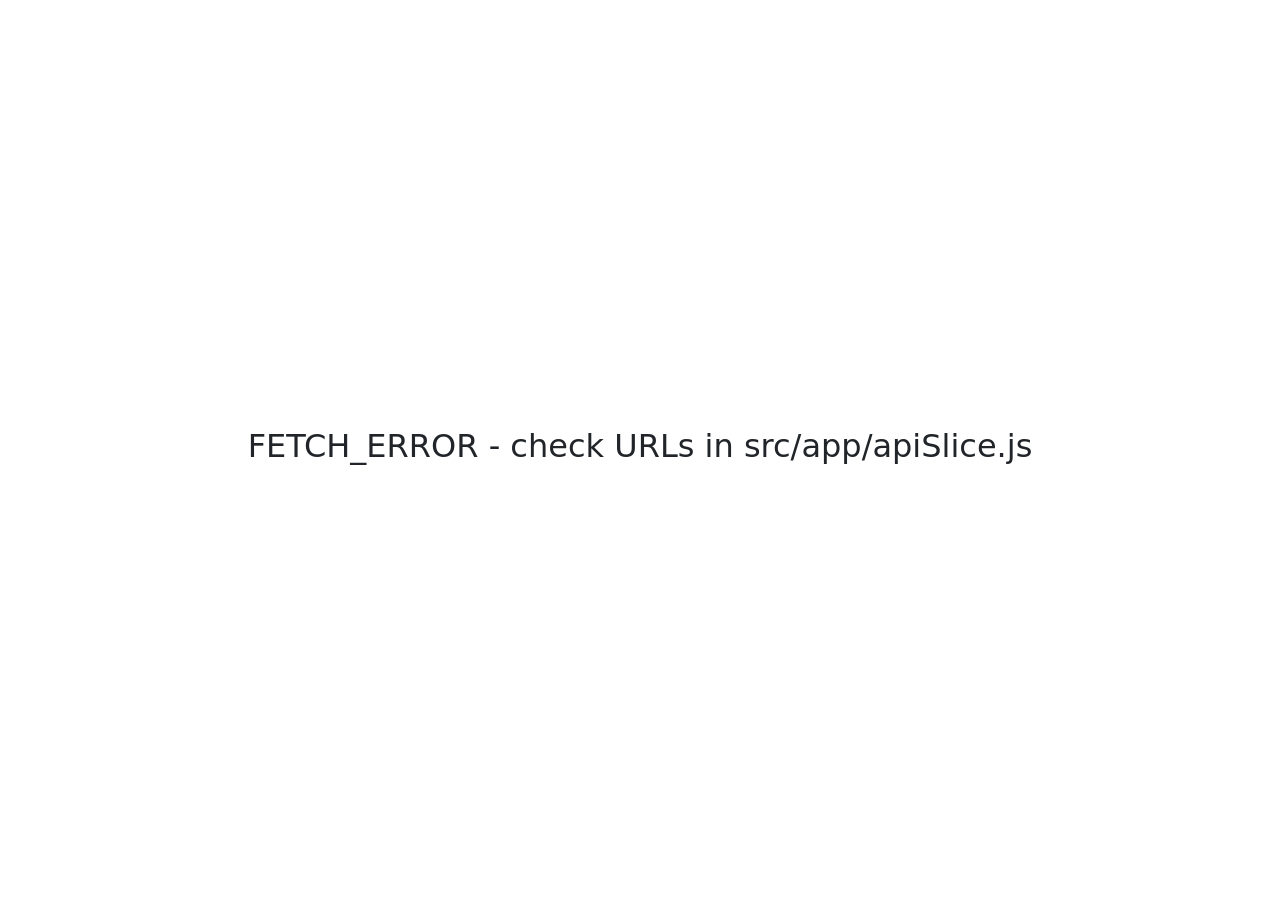
<file: index.html>
<!doctype html><html lang="en"><head><meta charset="utf-8"/><link rel="icon" href="/favicon.png"/><meta name="viewport" content="width=device-width,initial-scale=1"/><meta name="theme-color" content="#000000"/><meta property="og:title" content="nducmd Portfolio"/><meta property="og:type" content="website"/><meta property="og:description" content="Built with React and the GitHub REST API."/><meta property="og:image" content=""/><meta property="og:url" content=""/><meta name="twitter:card" content="summary_large_image"/><meta name="twitter:image:alt" content="React and GitHub"/><meta property="og:site_name" content="GitHub Portfolio"/><link rel="apple-touch-icon" href="/logo192.png"/><link rel="preconnect" href="https://fonts.googleapis.com"/><link rel="preconnect" href="https://fonts.gstatic.com" crossorigin/><link href="https://fonts.googleapis.com/css2?family=Lobster&display=swap" rel="stylesheet"/><link href="https://fonts.googleapis.com/css2?family=Parisienne&display=swap" rel="stylesheet"/><link rel="manifest" href="/manifest.json"/><script src="/redirect.js" defer="defer"></script><script async src="https://www.googletagmanager.com/gtag/js?id=G-QEWQQMJS30"></script><script>function gtag(){dataLayer.push(arguments)}window.dataLayer=window.dataLayer||[],gtag("js",new Date),gtag("config","G-QEWQQMJS30")</script><title>Duc Minh Nguyen</title><script defer="defer" src="/static/js/main.69441a06.js"></script><link href="/static/css/main.fa11c81f.css" rel="stylesheet"></head><body><noscript>You need to enable JavaScript to run this app.</noscript><div id="root"></div></body></html>
</file>
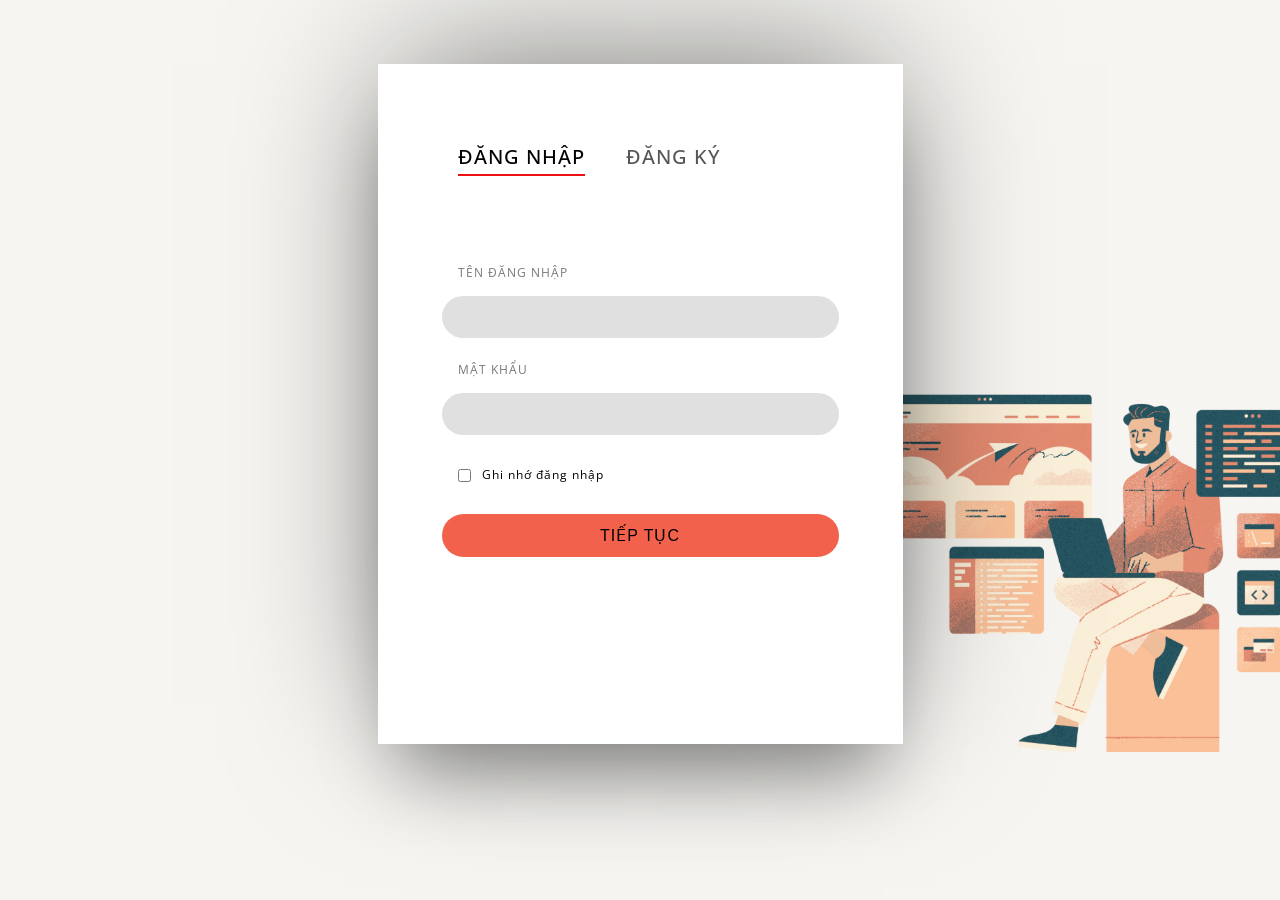
<file: fe-web.html>
<!DOCTYPE html>
<html lang="en">

<head>
    <meta charset="UTF-8">
    <meta name="viewport" content="width=device-width, initial-scale=1.0">
    <title>Login</title>

    <!--- link css custom --->
    <link rel="stylesheet" href="./assets/css/style.css">

    <!--- link google fonts --->
    <link rel="preconnect" href="https://fonts.googleapis.com">
    <link rel="preconnect" href="https://fonts.gstatic.com" crossorigin>
    <link href="https://fonts.googleapis.com/css2?family=Open+Sans:ital,wght@0,300..800;1,300..800&display=swap"
        rel="stylesheet">
</head>

<body>
    <main>
        <!-- <div class="bg-image--left">
            <img src="https://code.ptit.edu.vn/2020/images/bg_left.png" alt="">
        </div>

        <div class="bg-image--right">
            <img src="./assets/imgs/developer.png" alt="">
        </div> -->

        <div class="login-container" >
            <form action="" class="form-login">
                <ul class="login-nav">
                    <li class="login-nav__item active">
                        <a href="#" onclick="toggleLogin()">Đăng nhập</a>
                    </li>
                    <li class="login-nav__item">
                        <a href="#" onclick="toggleRegister()">Đăng ký</a>
                    </li>
                </ul>
                <div class="login" id="login">
                    <label for="login-input-user" class="login__label">
                        Tên đăng nhập
                    </label>
                    <input id="login-input-user" class="login__input" type="text" />
                    <label for="login-input-password" class="login__label">
                        Mật khẩu
                    </label>
                    <input id="login-input-password" class="login__input" type="password" />
                    <label for="login-sign-up" class="login__label--checkbox">
                        <input id="login-sign-up" type="checkbox" class="login__input--checkbox" />
                        Ghi nhớ đăng nhập
                    </label>
                </div>
                <div class="register" id="register" style="display: none;">
                    <label for="username" class="login__label">
                        Tên đăng nhập
                    </label>
                    <input id="username" class="login__input" type="text" /><br>
                    <span id="usernameError" class="error"></span><br>
                    <label for="email" class="login__label">
                        Email
                    </label>
                    <input id="email" class="login__input" type="text" /><br>
                    <span id="emailError" class="error"></span><br>
                    <label for="password" class="login__label">
                        Mật khẩu
                    </label>
                    <input id="password" class="login__input" type="password" /><br>
                    <span id="passwordError" class="error"></span><br>
                    <label for="rePassword" class="login__label">
                        Xác nhận mật khẩu
                    </label>
                    <input id="rePassword" class="login__input" type="password" /><br>
                    <span id="rePasswordError" class="error"></span><br>
                    <div class="space">

                    </div>
                </div>
                <button class="login__submit" onclick="validateForm()">Tiếp tục</button>
            </form>
        </div>
    </main>

    <script src="./assets/js/script.js"></script>
</body>

</html>
</file>
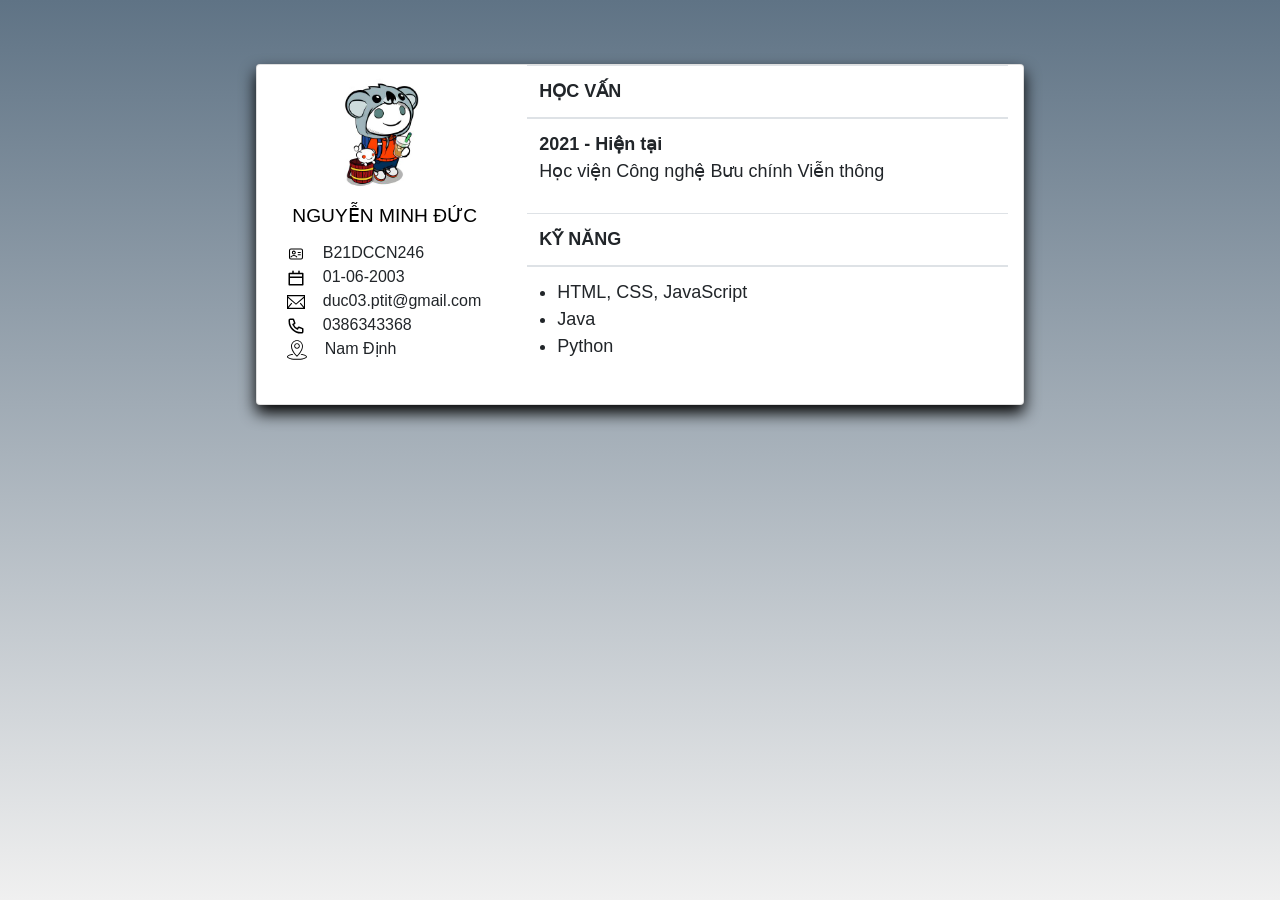
<file: Introduce.html>
<!DOCTYPE html>
<html>
<head>
    <link rel="stylesheet" href="https://cdn.jsdelivr.net/npm/bootstrap@4.3.1/dist/css/bootstrap.min.css" integrity="sha384-ggOyR0iXCbMQv3Xipma34MD+dH/1fQ784/j6cY/iJTQUOhcWr7x9JvoRxT2MZw1T" crossorigin="anonymous">
    <link rel="stylesheet" type="text/css" href="css/Introduce.css">
    <title>Giới Thiệu</title>
    <link rel="shortcut icon" href="img/fav.png" type="image/x-icon">
    <meta charset="utf-8">
    <meta http-equiv="X-UA-Compatible" content="IE=edge">
    <meta name="viewport" content="width=device-width, initial-scale=1">
    <meta name="description" content="Giới thiệu bản thân" />
    <meta name="keywords" content=""/>
    <meta name="author" content="nducmd">
    <meta name="robots" content="index, follow" />
</head>
<body>
    <div class="card fadeIn">
        <div class="container">
            <div class="row">
                <div class="col-4">
                    <img id="avatar" src="img/ava.png" alt="avatar">
                    <div class="container">
                        <div class="name">
                            NGUYỄN MINH ĐỨC
                        </div>
                        <span><img src = "svg/id.svg" alt="id icon"/>&nbsp;&nbsp;&nbsp;&nbsp;B21DCCN246</span><br>
                        <span><img src = "svg/date.svg" alt="dob icon"/>&nbsp;&nbsp;&nbsp;&nbsp;01-06-2003</span><br>
                        <span><img src = "svg/email.svg" alt="email icon"/>&nbsp;&nbsp;&nbsp;&nbsp;duc03.ptit@gmail.com</span><br>
                        <span><img src = "svg/phone.svg" alt="phone icon"/>&nbsp;&nbsp;&nbsp;&nbsp;0386343368</span><br>
                        <span><img src = "svg/address.svg" alt="address icon"/>&nbsp;&nbsp;&nbsp;&nbsp;Nam Định</span><br>
                        <span>&nbsp;</span>
                    </div>
                </div>
                <div class="col-8">
                    <table class="table">
                        <thead>
                            <tr>
                                <th>HỌC VẤN</th>
                            </tr>
                        </thead>
                        <tbody>
                            <tr>
                                <td>
                                    <strong>2021 - Hiện tại</strong>
                                    <br>
                                    Học viện Công nghệ Bưu chính Viễn thông
                                </td>
                            </tr>
                        </tbody>
                    </table>
                    <table class="table">
                        <thead>
                            <tr>
                                <th>KỸ NĂNG</th>
                            </tr>
                        </thead>
                        <tbody>
                            <tr>
                                <td>
                                    <ul>
                                        <li>HTML, CSS, JavaScript</li>
                                        <li>Java</li>
                                        <li>Python</li>
                                      </ul>
                                </td>
                            </tr>
                        </tbody>
                    </table>
                </div>
            </div>
          </div>
    </div>
</body>
</html>
</file>
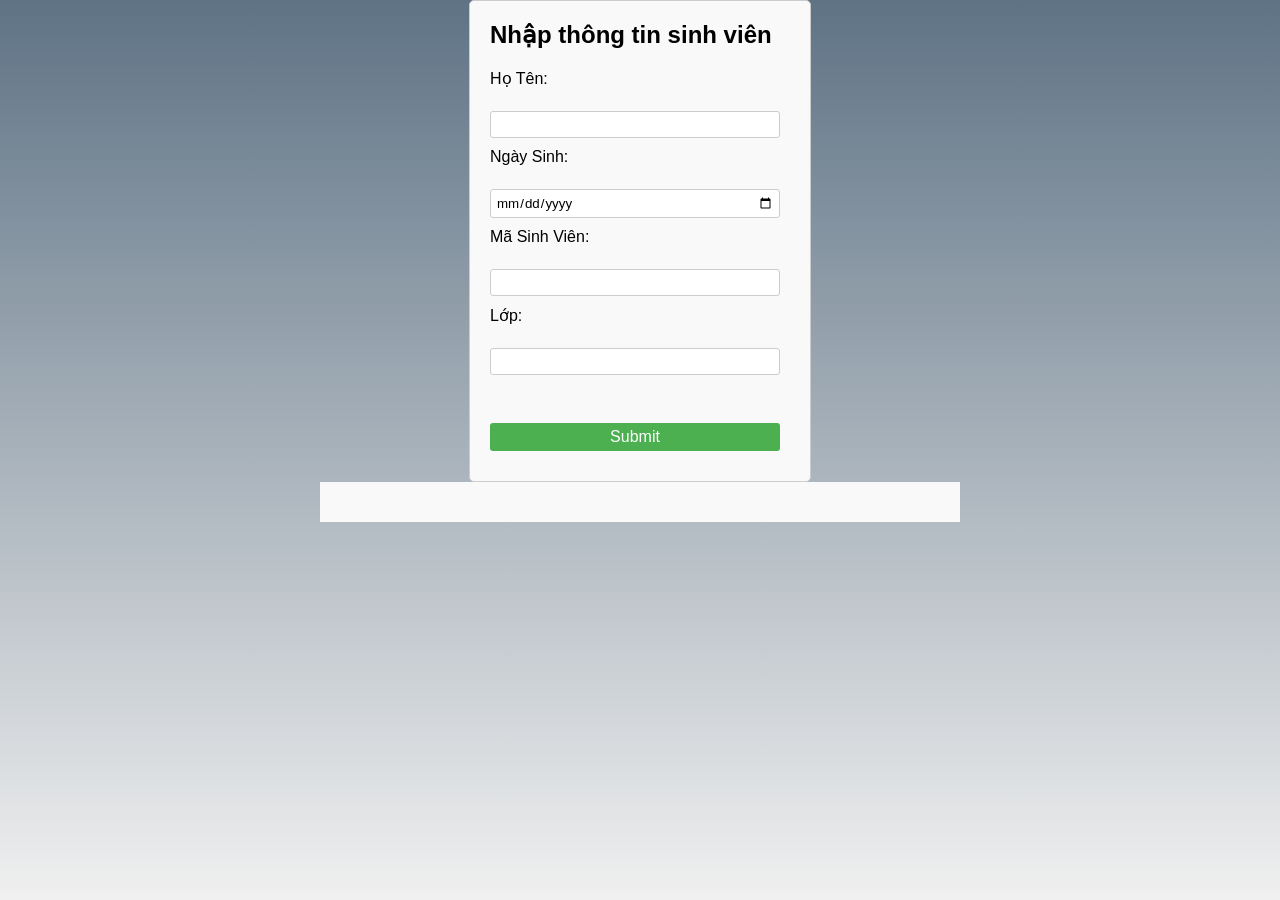
<file: TracNghiem.html>
<!DOCTYPE html>
<html lang="en">
<head>
<meta charset="UTF-8">
<meta name="viewport" content="width=device-width, initial-scale=1.0">
<title>Hệ Thống Thi Trắc Nghiệm</title>
<script src="script/TracNghiem.js"></script>
<link rel="stylesheet" type="text/css" href="css/TracNghiem.css">
<link rel="stylesheet" type="text/css" href="style.css">
</head>
<body>

<div id="login">
    <h2>Nhập thông tin sinh viên</h2>
    <form id="userInfoForm">
        <label for="name">Họ Tên:</label><br>
        <input type="text" id="name" name="name"><br>
        <label for="dob">Ngày Sinh:</label><br>
        <input type="date" id="dob" name="dob"><br>
        <label for="studentId">Mã Sinh Viên:</label><br>
        <input type="text" id="studentId" name="studentId"><br>
        <label for="class">Lớp:</label><br>
        <input type="text" id="class" name="class"><br><br>
        <input type="submit" value="Submit" onclick="displayUserInfo(event)">
    </form>
</div>


<div id="userInfoDisplay"></div>

<form id="questionForm">
    <h2>Câu hỏi</h2>
    <h3>Câu hỏi Đúng/Sai</h3>
    <div class="question">
        <p>Câu 1: 4 + 2 = 6</p>
        <label><input type="radio" name="q1" value="A">Đúng</label><br>
        <label><input type="radio" name="q1" value="B">Sai</label><br>
    </div>
    <div class="question">
        <p>Câu 2: 7 - 3 = 10</p>
        <label><input type="radio" name="q2" value="A">Đúng</label><br>
        <label><input type="radio" name="q2" value="B">Sai</label><br>
    </div>
    <div class="question">
        <p>Câu 3: 5 x 3 = 15</p>
        <label><input type="radio" name="q3" value="A">Đúng</label><br>
        <label><input type="radio" name="q3" value="B">Sai</label><br>
    </div>
    <div class="question">
        <p>Câu 4: 8 ÷ 2 = 6</p>
        <label><input type="radio" name="q4" value="A">Đúng</label><br>
        <label><input type="radio" name="q4" value="B">Sai</label><br>
    </div>
    <div class="question">
        <p>Câu 5: 9 + 1 = 10</p>
        <label><input type="radio" name="q5" value="A">Đúng</label><br>
        <label><input type="radio" name="q5" value="B">Sai</label><br>
    </div>
    <div class="question">
        <p>Câu 6: 6 - 4 = 1</p>
        <label><input type="radio" name="q6" value="A">Đúng</label><br>
        <label><input type="radio" name="q6" value="B">Sai</label><br>
    </div>
    <div class="question">
        <p>Câu 7: 12 ÷ 3 = 4</p>
        <label><input type="radio" name="q7" value="A">Đúng</label><br>
        <label><input type="radio" name="q7" value="B">Sai</label><br>
    </div>
    <div class="question">
        <p>Câu 8: 3 + 7 = 11</p>
        <label><input type="radio" name="q8" value="A">Đúng</label><br>
        <label><input type="radio" name="q8" value="B">Sai</label><br>
    </div>
    <div class="question">
        <p>Câu 9: 8 - 5 = 3</p>
        <label><input type="radio" name="q9" value="A">Đúng</label><br>
        <label><input type="radio" name="q9" value="B">Sai</label><br>
    </div>
    <div class="question">
        <p>Câu 10: 7 x 3 = 10</p>
        <label><input type="radio" name="q10" value="A">Đúng</label><br>
        <label><input type="radio" name="q10" value="B">Sai</label><br>
    </div>
    <h3>Câu hỏi chọn 1 trong 4</h3>
    <div class="question">
        <p>Câu 11: 4 + 2 = ?</p>
        <label><input type="radio" name="q11" value="A">6</label><br>
        <label><input type="radio" name="q11" value="B">7</label><br>
        <label><input type="radio" name="q11" value="C">8</label><br>
        <label><input type="radio" name="q11" value="D">9</label><br>
    </div>
    <div class="question">
        <p>Câu 12: 7 - 3 = ?</p>
        <label><input type="radio" name="q12" value="A">3</label><br>
        <label><input type="radio" name="q12" value="B">4</label><br>
        <label><input type="radio" name="q12" value="C">5</label><br>
        <label><input type="radio" name="q12" value="D">6</label><br>
    </div>
    <div class="question">
        <p>Câu 13: 5 x 3 = ?</p>
        <label><input type="radio" name="q13" value="A">13</label><br>
        <label><input type="radio" name="q13" value="B">14</label><br>
        <label><input type="radio" name="q13" value="C">15</label><br>
        <label><input type="radio" name="q13" value="D">16</label><br>
    </div>
    <div class="question">
        <p>Câu 14: 8 ÷ 2 = ?</p>
        <label><input type="radio" name="q14" value="A">1</label><br>
        <label><input type="radio" name="q14" value="B">2</label><br>
        <label><input type="radio" name="q14" value="C">3</label><br>
        <label><input type="radio" name="q14" value="D">4</label><br>
    </div>
    <div class="question">
        <p>Câu 15: 9 + 1 = ?</p>
        <label><input type="radio" name="q15" value="A">10</label><br>
        <label><input type="radio" name="q15" value="B">11</label><br>
        <label><input type="radio" name="q15" value="C">12</label><br>
        <label><input type="radio" name="q15" value="D">13</label><br>
    </div>
    <div class="question">
        <p>Câu 16: 6 - 4 = ?</p>
        <label><input type="radio" name="q16" value="A">1</label><br>
        <label><input type="radio" name="q16" value="B">2</label><br>
        <label><input type="radio" name="q16" value="C">3</label><br>
        <label><input type="radio" name="q16" value="D">4</label><br>
    </div>
    <div class="question">
        <p>Câu 17: 12 ÷ 3 = ?</p>
        <label><input type="radio" name="q17" value="A">2</label><br>
        <label><input type="radio" name="q17" value="B">3</label><br>
        <label><input type="radio" name="q17" value="C">4</label><br>
        <label><input type="radio" name="q17" value="D">5</label><br>
    </div>
    <div class="question">
        <p>Câu 18: 3 + 7 = ?</p>
        <label><input type="radio" name="q18" value="A">7</label><br>
        <label><input type="radio" name="q18" value="B">8</label><br>
        <label><input type="radio" name="q18" value="C">9</label><br>
        <label><input type="radio" name="q18" value="D">10</label><br>
    </div>
    <div class="question">
        <p>Câu 19: 8 - 5 = ?</p>
        <label><input type="radio" name="q19" value="A">3</label><br>
        <label><input type="radio" name="q19" value="B">4</label><br>
        <label><input type="radio" name="q19" value="C">5</label><br>
        <label><input type="radio" name="q19" value="D">6</label><br>
    </div>
    <div class="question">
        <p>Câu 20: 7 x 3 = ?</p>
        <label><input type="radio" name="q20" value="A">20</label><br>
        <label><input type="radio" name="q20" value="B">21</label><br>
        <label><input type="radio" name="q20" value="C">22</label><br>
        <label><input type="radio" name="q20" value="D">23</label><br>
    </div>
    <h3>Câu hỏi chọn nhiều đáp án</h3>
    <div class="question">
        <p>Câu 21: Loài động vật nào sau đây có lông</p>
        <label><input type="checkbox" name="q21" value="A">Mèo</label><br>
        <label><input type="checkbox" name="q21" value="B">Cá</label><br>
        <label><input type="checkbox" name="q21" value="C">Hổ</label><br>
        <label><input type="checkbox" name="q21" value="D">Rắn</label><br>
    </div>
    <div class="question">
        <p>Câu 22: Loài động vật nào sau đây có lông</p>
        <label><input type="checkbox" name="q22" value="A">Chó</label><br>
        <label><input type="checkbox" name="q22" value="B">Cá</label><br>
        <label><input type="checkbox" name="q22" value="C">Mèo</label><br>
        <label><input type="checkbox" name="q22" value="D">Rắn</label><br>
    </div>
    <div class="question">
        <p>Câu 23: Loài động vật nào sau đây có lông</p>
        <label><input type="checkbox" name="q23" value="A">Khỉ</label><br>
        <label><input type="checkbox" name="q23" value="B">Cá</label><br>
        <label><input type="checkbox" name="q23" value="C">Lợn</label><br>
        <label><input type="checkbox" name="q23" value="D">Rắn</label><br>
    </div>
    <div class="question">
        <p>Câu 24: Loài động vật nào sau đây có lông</p>
        <label><input type="checkbox" name="q24" value="A">Chim</label><br>
        <label><input type="checkbox" name="q24" value="B">Cá</label><br>
        <label><input type="checkbox" name="q24" value="C">Voi</label><br>
        <label><input type="checkbox" name="q24" value="D">Rắn</label><br>
    </div>
    <div class="question">
        <p>Câu 25: Loài động vật nào sau đây có lông</p>
        <label><input type="checkbox" name="q25" value="A">Sư tử</label><br>
        <label><input type="checkbox" name="q25" value="B">Cá</label><br>
        <label><input type="checkbox" name="q25" value="C">Gấu</label><br>
        <label><input type="checkbox" name="q25" value="D">Rắn</label><br>
    </div>
    <div class="question">
        <p>Câu 26: Loài động vật nào sau đây có lông</p>
        <label><input type="checkbox" name="q26" value="A">Thỏ</label><br>
        <label><input type="checkbox" name="q26" value="B">Cá</label><br>
        <label><input type="checkbox" name="q26" value="C">Cừu</label><br>
        <label><input type="checkbox" name="q26" value="D">Rắn</label><br>
    </div>
    <div class="question">
        <p>Câu 27: Loài động vật nào sau đây có lông</p>
        <label><input type="checkbox" name="q27" value="A">Gà</label><br>
        <label><input type="checkbox" name="q27" value="B">Cá</label><br>
        <label><input type="checkbox" name="q27" value="C">Dê</label><br>
        <label><input type="checkbox" name="q27" value="D">Rắn</label><br>
    </div>
    <div class="question">
        <p>Câu 28: Loài động vật nào sau đây có lông</p>
        <label><input type="checkbox" name="q28" value="A">Chuột</label><br>
        <label><input type="checkbox" name="q28" value="B">Cá</label><br>
        <label><input type="checkbox" name="q28" value="C">Trâu</label><br>
        <label><input type="checkbox" name="q28" value="D">Rắn</label><br>
    </div>
    <div class="question">
        <p>Câu 29: Loài động vật nào sau đây có lông</p>
        <label><input type="checkbox" name="q29" value="A">Bò</label><br>
        <label><input type="checkbox" name="q29" value="B">Cá</label><br>
        <label><input type="checkbox" name="q29" value="C">Ngựa</label><br>
        <label><input type="checkbox" name="q29" value="D">Rắn</label><br>
    </div>
    <div class="question">
        <p>Câu 30: Loài động vật nào sau đây có lông</p>
        <label><input type="checkbox" name="q30" value="A">Báo</label><br>
        <label><input type="checkbox" name="q30" value="B">Cá</label><br>
        <label><input type="checkbox" name="q30" value="C">Khỉ</label><br>
        <label><input type="checkbox" name="q30" value="D">Rắn</label><br>
    </div>
    <h3>Câu hỏi tự luận</h3>
    <div class="question">
        <p>Câu 31: 4 + 2 = ?</p>
        <input type="text" name="q31"><br>
    </div>
    <div class="question">
        <p>Câu 32: 7 - 3 = ?</p>
        <input type="text" name="q32"><br>
    </div>
    <div class="question">
        <p>Câu 33: 5 x 3 = ?</p>
        <input type="text" name="q33"><br>
    </div>
    <div class="question">
        <p>Câu 34: 8 ÷ 2 = ?</p>
        <input type="text" name="q34"><br>
    </div>
    <div class="question">
        <p>Câu 35: 9 + 1 = ?</p>
        <input type="text" name="q35"><br>
    </div>
    <div class="question">
        <p>Câu 36: 6 - 4 = ?</p>
        <input type="text" name="q36"><br>
    </div>
    <div class="question">
        <p>Câu 37: 12 ÷ 3 = ?</p>
        <input type="text" name="q37"><br>
    </div>
    <div class="question">
        <p>Câu 38: 3 + 7 = ?</p>
        <input type="text" name="q38"><br>
    </div>
    <div class="question">
        <p>Câu 39: 8 - 5 = ?</p>
        <input type="text" name="q39"><br>
    </div>
    <div class="question">
        <p>Câu 40: 7 x 3 = ?</p>
        <input type="text" name="q40"><br>
    </div class="question">
    <input type="submit" value="Submit" onclick="showResult(event)">
</form>
<div id="result"></div>
</body>
</html>
</file>
<file: assets/css/style.css>
body {
	background-image: url(../imgs/developer.png);
    font-family: "Open Sans", sans-serif;
	font-size: 16px;
	line-height: 1.25;
	letter-spacing: 1px;
    background-position: center;
    background-size: cover;
}

* {
	box-sizing: border-box;
	transition: .25s all ease;
}

.login-container{
	display: block;
	position: relative;
	z-index: 0;
	margin: 4rem auto 0;
    padding: 5rem 4rem 0 4rem;
	width: 100%;
	max-width: 525px;
	min-height: 680px;
	background: white;
	box-shadow: 0 50px 70px -20px rgba(0, 0, 1, 0.345);
}

.login-container:after {
	content: '';
	display: inline-block;
	position: absolute;
	z-index: 0;
	top: 0;
	right: 0;
	bottom: 0;
	left: 0;
	/* background-image: radial-gradient(ellipse at left bottom, rgb(28, 31, 60) 0%,rgba(38, 20, 72, 0.735) 59%, rgba(17, 27, 75, .9) 100%); */
	box-shadow: 0 -20px 150px -20px rgba(0, 0, 0, 0.5);
}

.form-login {
	position: relative;
	z-index: 1;
  padding-bottom: 4.5rem;
  /* border-bottom: 1px solid rgba(16, 15, 15, 0.863); */
}

.login-nav {
	position: relative;
	padding: 0;
	margin: 0 0 6em 1rem;
}

.login-nav__item {
	list-style: none;
	display: inline-block;
}

.login-nav__item + .login-nav__item {
	margin-left: 2.25rem;
}

.login-nav__item a {
	position: relative;
	color: rgba(52, 50, 50, 0.828);
	text-decoration: none;
	text-transform: uppercase;
	font-weight: 500;
	font-size: 1.25rem;
	padding-bottom: .5rem;
	transition: .20s all ease;
}

.login-nav__item.active a,
.login-nav__item a:hover{
	color: #000000;
	transition: .15s all ease;
}

.login-nav__item a:after {
	content: '';
  display: inline-block;
  height: 10px;
  background-color: rgb(48, 45, 45);
  position: absolute;
  right: 100%;
  bottom: -1px;
  left: 0;
  border-radius: 50%;
  transition: .15s all ease;
}

.login-nav__item a:hover:after,
.login-nav__item.active a:after{
	background-color: rgb(237, 17, 17);
	height: 2px;
	right: 0;
	bottom: 2px;
	border-radius: 0;
	transition: .20s all ease;
}
.login__label {
	display: block;
	padding-left: 1rem;
}

.login__label,
.login__label--checkbox {
	color: rgba(29, 26, 26, 0.594);
	text-transform: uppercase;
	font-size: .75rem;
	margin-bottom: 1rem;
}

.login__label--checkbox {
	display: inline-block;
	position: relative;
	padding-left: 1.5rem;
	margin-top: 2rem;
	margin-left: 1rem;
	color: #000000;
	font-size: .75rem;
	text-transform: inherit;
}

.login__input {
	color: #000000;
	font-size: 1.15rem;
	width: 100%;
	padding: .5rem 1rem;
	border: 2px solid transparent;
	outline: none;
	border-radius: 1.5rem;
	background-color: rgba(134, 132, 132, 0.25);
	letter-spacing: 1px;
}

.login__input:hover,
.login__input:focus{
	color: #000000;
	border: 2px solid rgba(75, 72, 72, 0.937);
	background-color: transparent;
}

.login__input + .login__label {
	margin-top: 1.5rem;
}

.login__input--checkbox {
	position: absolute;
	top: .1rem;
	left: 0;
	margin: 0;
}

.login__submit {
	color: #000000;
	font-size: 1rem;
	font-family: 'Montserrat', sans-serif;
	text-transform: uppercase;
	letter-spacing: 1px;
	margin-top: 1rem;
	padding: .75rem;
	border-radius: 2rem;
	display: block;
	width: 100%;
	background-color: rgba(237, 46, 17, 0.753);
	border: none;
	cursor: pointer;
}

.login__submit:hover {
	background-color: rgba(237, 17, 17, 0.911);
}

.login__forgot {
	display: block;
	margin-top: 3rem;
	text-align: center;
	color: rgba(46, 44, 44, 0.75);
	font-size: .75rem;
	text-decoration: none;
	position: relative;
	z-index: 1;
}

.login__forgot:hover {
	color: rgba(237, 17, 17, 0.911);
}

.bg-image--left {
    left: 0;
    bottom: 0;
    width: 507.2px;
    position: absolute;
}

.bg-image--right {
    right: 0;
    bottom: 0;
    width: 42.5%;
    position: absolute;
}

.space {
    height: 30px;
}

@media screen and (max-width:786px) {
    .login-container{
        width: 100%;
        padding: 0 20px;
    }
}

@media screen and (max-width:400px) {
    .login-container{
        padding: 0 10px;
    }
}

.error {
    color: red;
  }
</file>
<file: css/Introduce.css>
* {
	font-family: 'Montserrat', sans-serif;
    font-size: 1em;
}

body {
	background: linear-gradient(to bottom, #5f7385, #f0f0f0); 
	background-attachment: fixed;
}

.card {
    margin-left: 20%;
    margin-top: 5%;
    padding: 0px;
    background-color: white;
    box-shadow: 0 8px 16px 0 rgba(0, 0, 0, 1);
    width: 60%;
}

.card:hover {
    box-shadow: 0 16px 32px 0 rgba(0, 0, 0, 2);
}

.name {
    text-align: center;
    font-size: 1.2em;
    color: rgb(0, 0, 0);
    margin-top: 1%;
    margin-bottom: 10px;
}

ul {
    padding-left: 0em;
    margin-left: 1em;
}

.table{
    font-size: 18px;
}

.row{
    font-size: 16px;
}

#avatar {
    width: 60%;
    margin-left: 20%;
}

@keyframes fadeIn {
    from {
        opacity: 0;
    }

    to {
        opacity: 1;
    }
}
  
.fadeIn {
-webkit-animation-name: fadeIn;
    animation-duration: 2s;
animation-name: fadeIn;
}


@media screen and (min-width: 1001px) {
}
@media (min-width: 100px) and (max-width: 728px) and (orientation:portrait) {
    .card {
        margin-left: 1%;
        width: 98%;
    }
}

@media (min-width: 100px) and (max-width: 728px) and (orientation:landscape) {
    .card {
        margin-top: 2%;
        margin-left: 1%;
        width: 98%;
    }
}
@media only screen and (min-width: 728px) and (max-width: 1000px) {
    .card {
        margin-top: 3%;
        margin-left: 10%;
        width: 80%;
    }
}
</file>
<file: css/TracNghiem.css>
#questionForm {
    display: none;
}

#login {
    width: 300px;
    margin: 0 auto;
    padding: 20px;
    border: 1px solid #ccc;
    border-radius: 5px;
    background-color: #f9f9f9;
}

#login h2 {
    margin-top: 0;
}

#login form {
    margin-top: 10px;
}

#login label {
    display: block;
    margin-bottom: 5px;
}

#login input[type="text"],
#login input[type="date"],
#login input[type="submit"] {
    width: calc(100% - 10px);
    padding: 5px;
    margin-bottom: 10px;
    border: 1px solid #ccc;
    border-radius: 3px;
    box-sizing: border-box;
}

#login input[type="submit"] {
    background-color: #4CAF50;
    color: white;
    border: none;
    cursor: pointer;
}

#login input[type="submit"]:hover {
    background-color: #45a049;
}

#questionForm {
    font-family: Arial, sans-serif;
    max-width: 600px;
    margin: 0 auto;
    padding: 20px;
    background-color: #f9f9f9;
}
#userInfoDisplay {
    font-family: Arial, sans-serif;
    max-width: 600px;
    margin: 0 auto;
    padding: 20px;
    background-color: #f9f9f9;
}

.question {
    margin-bottom: 20px;
    border-bottom: 2px solid #949ca3;
    padding-bottom: 10px;
}
input[type="radio"],
input[type="checkbox"] {
    margin-right: 5px;
}

input[type="submit"] {
    display: block;
    margin-top: 20px;
    padding: 10px 20px;
    font-size: 16px;
    background-color: #007bff;
    color: #fff;
    border: none;
    border-radius: 5px;
    cursor: pointer;
}

input[type="submit"]:hover {
    background-color: #0056b3;
}

#result {
    display: none;
    font-family: Arial, sans-serif;
    max-width: 600px;
    margin: 0 auto;
    padding: 20px;
    background-color: #f9f9f9;
    border: 1px solid #ddd;
    border-radius: 5px;
    font-size: 20px;
}

label {
    font-family: Arial, sans-serif;
}
h2 {
    font-family: Arial, sans-serif;
}
</file>
<file: style.css>
* {
	font-family: 'Montserrat', sans-serif;
}

body {
	width: 100%;
	margin: 0px;
	background: linear-gradient(to bottom, #5f7385, #f0f0f0); 
	background-repeat: repeat-y no-repeat;
	background-size: cover;
	background-position: center;
	background-attachment: fixed;
}

.icons>a {
	text-decoration: none;
	color: darkgray;
}

.blog>a {
	text-decoration: none;
	color: white;
}

.blog:hover {
	box-shadow: 0 8px 16px 0 rgba(0, 0, 0, 0.2);
}

.note {
	margin-left: 25px;
	font-size: 20px;
	color: #363636;
  }
  
/*---------- Responsive Grid ---------------*/

@media screen and (min-width: 1001px) {
	.card {
		margin-left: 27.5%;
		margin-top: 2%;
		padding: 0px;
		background-color: white;
		box-shadow: 0 4px 8px 0 rgba(0, 0, 0, 0.2);
		transition: 0.3s;
		width: 45%;
		border-radius: 20px;
	}
	
	.card:hover {
		box-shadow: 0 8px 16px 0 rgba(0, 0, 0, 1);
	}
	img {
		border: 20px solid white;
		border-radius: 50%;
		margin-top: 8%;
		margin-bottom: -15% !important;
		width: 30%;
	}
	.name {
		text-align: center;
		font-size: 2.8em;
		color: rgb(167, 165, 165);
		margin-top: 15%;
		margin-bottom: auto;
		text-transform: capitalize;
	}
	hr {
		width: 93%;
		height: 2px;
		background-color: gainsboro;
		border: 0px;
	}
	.subtitle {
		text-align: center;
		font-size: 1.5em;
		color: darkgray;
	}
	.icons {
		font-size: 18px;
		text-align: center;
		margin-right: 0px;
		margin-left: 0px;
		color: darkgray;
		margin-bottom: 40px;
	}
	.blog {
		text-align: center;
		color: white;
		font-size: 1.5em;
		display: block;
		background-color: cornflowerblue;
		padding: 10px;
		margin-left: 7%;
		margin-right: 7%;
		border-radius: 8px;
	}
}

@media (min-width: 100px) and (max-width: 728px) and (orientation:portrait) {
	body {
		width: 100%;
		margin: 0px;
		background: fixed no;
		overflow-x: hidden;
	}
	hr {
		width: 93%;
		height: 2px;
		background-color: gainsboro;
		border: 0px;
	}
	.card {
		margin-top: 10%;
		margin-left: 2.5%;
		margin-right: 0px;
		background-color: white;
		box-shadow: 0 4px 8px 0 rgba(0, 0, 0, 0.2);
		transition: 0.3s;
		width: 95%;
		border-radius: 20px;
	}
	.card:hover {
		box-shadow: 0 8px 16px 0 rgba(0, 0, 0, 1);
	}
	img {
		border: 15px solid white;
		margin-bottom: -20% !important;
		border-radius: 50%;
		width: 33%;
	}
	.name {
		padding-right: 4px;
		padding-left: 4px;
		text-align: center;
		font-size: 2.5em;
		color: rgb(167, 165, 165);
		margin-top: 16%;
		margin-bottom: auto;
		text-transform: capitalize;
	}
	.subtitle {
		text-align: center;
		font-size: 1.2em;
		color: darkgray;
	}
	.icons {
		font-size: 11px;
		text-align: center;
		margin-right: 0px;
		margin-left: 0px;
		color: darkgray;
		margin-bottom: 40px;
	}
	.blog {
		text-align: center;
		color: white;
		font-size: 0.8em;
		display: block;
		background-color: cornflowerblue;
		padding: 10px;
		margin-left: 7%;
		margin-right: 7%;
		border-radius: 8px;
	}
}

@media (min-width: 100px) and (max-width: 728px) and (orientation:landscape) {
	body {
		width: 100%;
		margin: 0px;
		background: fixed no;
		overflow-x: hidden;
	}
	hr {
		width: 93%;
		height: 2px;
		background-color: gainsboro;
		border: 0px;
	}
	.card {
		margin-top: 6%;
		margin-left: 10%;
		margin-right: 0px;
		background-color: white;
		box-shadow: 0 4px 8px 0 rgba(0, 0, 0, 0.2);
		transition: 0.3s;
		width: 80%;
		border-radius: 20px;
	}
	.card:hover {
		box-shadow: 0 8px 16px 0 rgba(0, 0, 0, 1);
	}
	img {
		border: 15px solid white;
		margin-bottom: -15% !important;
		border-radius: 50%;
		width: 25%;
	}
	.name {
		padding-right: 4px;
		padding-left: 4px;
		text-align: center;
		font-size: 2.8em;
		color: rgb(167, 165, 165);
		margin-top: 16%;
		margin-bottom: auto;
		text-transform: capitalize;
	}
	.subtitle {
		text-align: center;
		font-size: 1.9em;
		color: darkgray;
	}
	.icons {
		font-size: 18px;
		text-align: center;
		margin-right: 0px;
		margin-left: 0px;
		color: darkgray;
		margin-bottom: 40px;
	}
	.blog {
		text-align: center;
		color: white;
		font-size: 1.5em;
		display: block;
		background-color: cornflowerblue;
		padding: 10px;
		margin-left: 7%;
		margin-right: 7%;
		border-radius: 8px;
	}
}

@media only screen and (min-width: 728px) and (max-width: 1000px) {
	body {
		width: 100%;
		margin: 0px;
		background: fixed no;
		overflow-x: hidden;
	}
	hr {
		width: 93%;
		height: 2px;
		background-color: gainsboro;
		border: 0px;
	}
	.card {
		margin-top: 4%;
		margin-left: 12.5%;
		align-content: center;
		background-color: white;
		box-shadow: 0 4px 8px 0 rgba(0, 0, 0, 0.2);
		transition: 0.3s;
		width: 75%;
		border-radius: 20px;
	}
	.card:hover {
		box-shadow: 0 8px 16px 0 rgba(0, 0, 0, 1);
	}
	img {
		border: 15px solid white;
		margin-bottom: -18% !important;
		border-radius: 50%;
		width: 30%;
	}
	.name {
		text-align: center;
		font-size: 2.5em;
		color: rgb(167, 165, 165);
		margin-top: 16%;
		margin-bottom: auto;
		text-transform: capitalize;
	}
	.subtitle {
		text-align: center;
		font-size: 2em;
		color: darkgray;
	}
	.icons {
		font-size: 15px;
		text-align: center;
		margin-right: 0px;
		margin-left: 0px;
		color: darkgray;
		margin-bottom: 40px;
	}
	.blog {
		text-align: center;
		color: white;
		font-size: 1.8em;
		display: block;
		background-color: cornflowerblue;
		padding: 10px;
		margin-left: 7%;
		margin-right: 7%;
		border-radius: 8px;
	}
}


/*---------- Responsive Grid Ends ---------------*/


/*---------- ICONS ---------------*/

.fa-stack:hover {
	transition: 0.9s;
	transform: rotate(360deg);
}

.fa-lg {
	margin-bottom: 20px;
}

.fa-twitter:hover {
	border-radius: 50%;
	color: white;
	background-color: #1da1f2;
}

.fa-facebook:hover {
	border-radius: 50%;
	color: white;
	background-color: #3b5998;
}

.fa-google-plus:hover {
	border-radius: 50%;
	color: white;
	background-color: #dd4b39;
}

.fa-github:hover {
	border-radius: 50%;
	color: white;
	background-color: black;
}

.fa-instagram:hover {
	border-radius: 50%;
	color: white;
	background-color: #5851db;
}

.fa-calculator:hover {
	border-radius: 50%;
	color: white;
	background-color: rgb(175, 175, 175);
}

.fa-list-alt:hover {
	border-radius: 50%;
	color: white;
	background-color: rgb(145, 145, 145);
}
/*---------- ICONS ENDS---------------*/

footer {
	text-align: center;
	color: white;
	font-size: 1.2em
}
</file>
